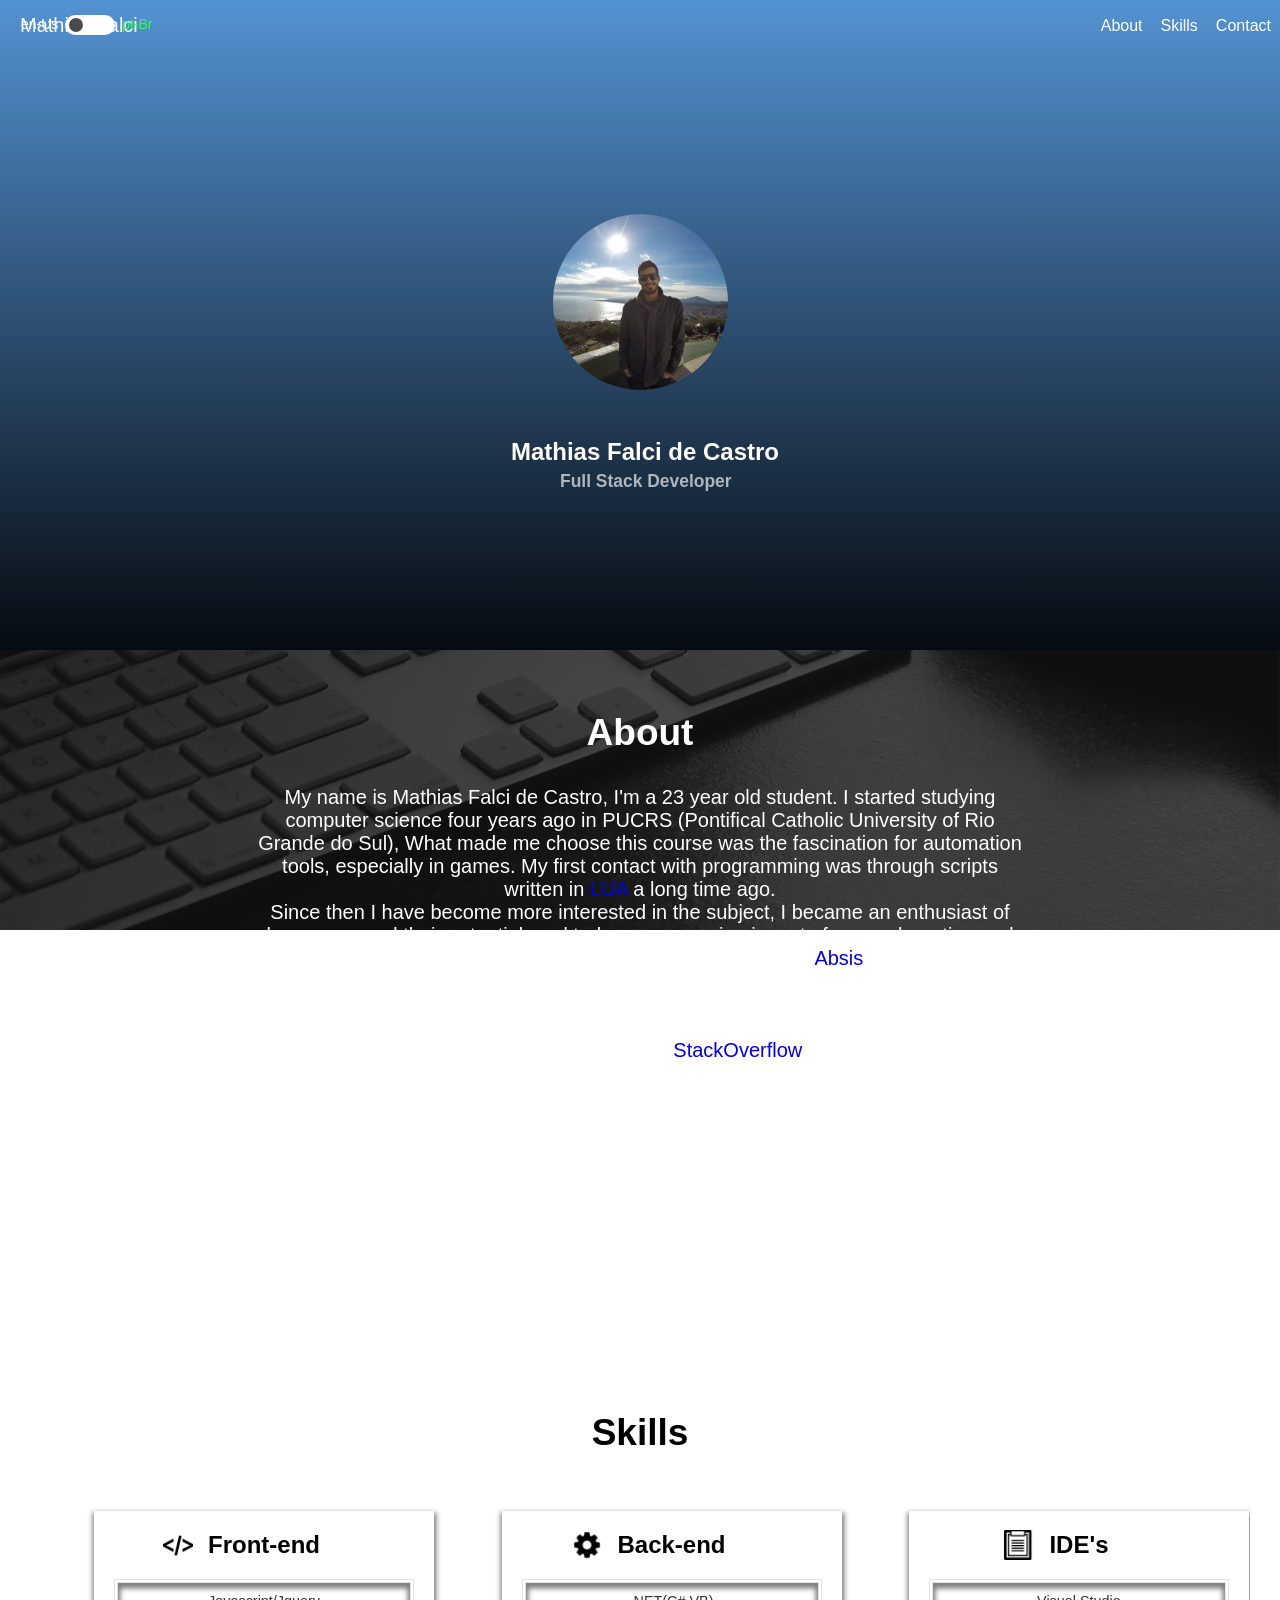
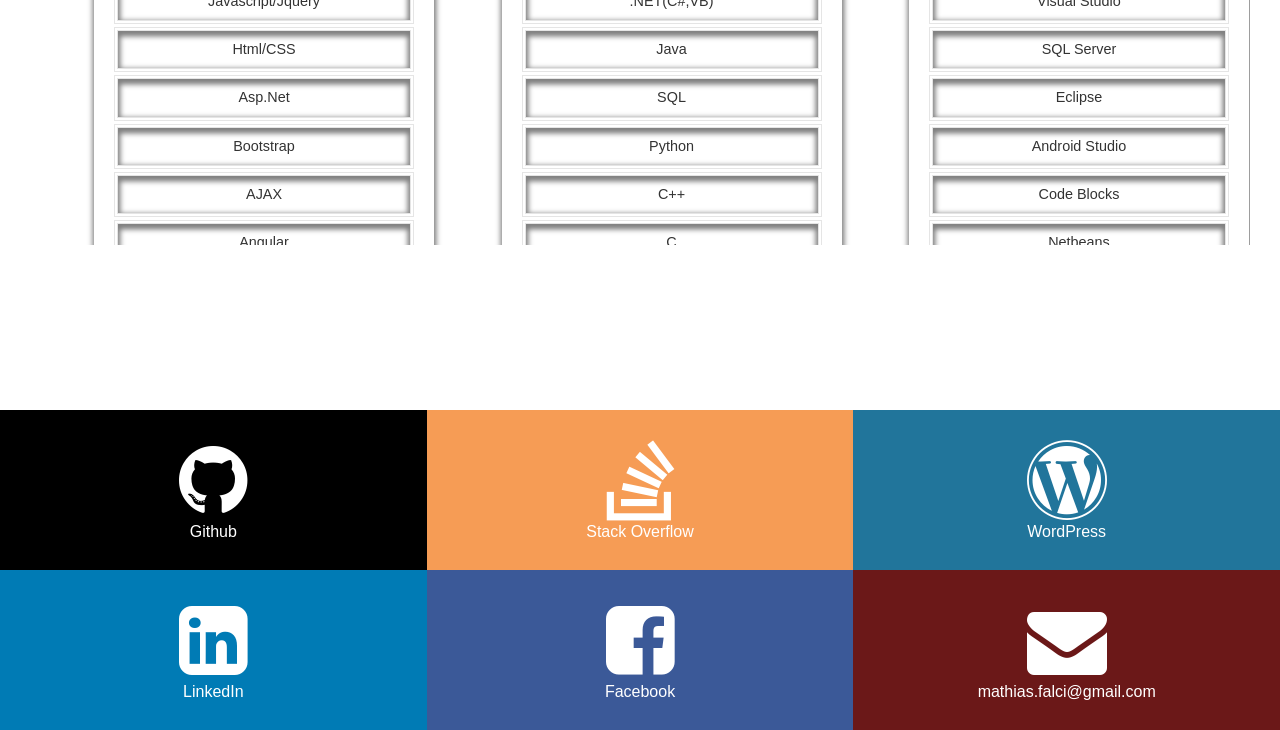
<file: index.html>
<!DOCTYPE html>
<html>
<head>
  <meta http-equiv="Content-Type" content="text/html; charset=UTF-8">

  <!--Scripts -->
  <script type="text/javascript" src="js/jquery-2.1.1.min.js"></script>
  <script type="text/javascript" src="js/typed.js"></script>
  <script type="text/javascript" src="js/mainPage.js"></script>
  <script type="text/javascript" src="js/skillsCards.js"></script>
  

  

  <!--End Scripts -->
  
  
  <!--Styles -->
  <link rel="stylesheet" type="text/css" href="css/mainPage.css">
  <link rel="stylesheet" type="text/css" href="css/loading-hourglass.css">
  <!--<link rel="stylesheet" href="https://maxcdn.bootstrapcdn.com/font-awesome/4.4.0/css/font-awesome.min.css">-->
  <link rel="stylesheet" href="css/font-awesome.css">
  <!--End Styles-->
  
  
  
  <title>Mathias Falci</title>
  <meta name="description" content="Minha pagina pessoal">
  <meta name="author" content="Mathias">
  <link rel="shortcut icon" type="image/png" href="img/icons/html.png"/>

	
</head>
<div class="loadingHourGlass">
    <div class="up">
        <div class="innera"></div>
    </div>
    <div class="down">
        <div class="innerb"></div>
    </div>
</div>
<body>
<div id="page">

<div class="vertical-menu">
  <ul class="vertical-links">
    <li class="vertical-link"><a href="#"><span class="spanSobre"></span></a></li>
    <li class="vertical-link"><a href="#"><span class="spanSkills"></span></a></li>
    <li class="vertical-link"><a href="#"><span class="spanContato"></span></a></li>
  </ul>
</div>
<div class="shadow"></div>
<header>
  <a href="#welcome" class="brand">
    Mathias Falci
  </a>
  
  <div class="menuMobile" onclick="toggleMenuMobile(this)">
  <div class="bar1"></div>
  <div class="bar2"></div>
  <div class="bar3"></div>
  </div>
  
  <div class="switch white switchPosition">
			<input type="radio" name="switch" id="switch-off">
			<input type="radio" name="switch" id="switch-on" checked>

			<label id="ptBR" for="switch-off" style="font-family: arial,sans-serif;">pt-Br</label>
			<label id="enUS" for="switch-on" style="font-family: arial,sans-serif;">en-Us</label>

			<span id="circleToggle" class="toggle"></span>

</div>

  <ul class="links">
     <li class="link"><a href="#about"><span class="spanSobre"></span></a></li>
     <li class="link"><a href="#skills"><span class="spanSkills"></span></a></li>
     <li class="link"><a href="#contact"><span class="spanContato"></span></a></li>
  </ul>
  
  <div id="mobileMenu" >
  <ul class="mobileLinks">
     <li class="link" style="text-align:center; margin-bottom: 20px;"><a href="#about"><span class="spanSobre linkMobile"></span></a></li>
     <li class="link" style="text-align:center; margin-bottom: 20px;"><a href="#skills"><span class="spanSkills linkMobile"></span></a></li>
     <li class="link" style="text-align:center; margin-bottom: 20px;"><a href="#contact"><span class="spanContato linkMobile"></span></a></li>
  </ul>
  </div>
  
  
</header>

<section id="welcome" class="parallax container">
  <div class="parallax-inner">
     <img src="img/perfil.jpg" class="profile" />
	
	
	
	
	<!--<div class="outer" style="display:block;">
  <div class="hovereffect">
    <img src="img/perfil.jpg" alt="">
    <div class="overlay" >
      <h2></h2>
      <div class="rotate">
        <p class="group1">
          <a href="#">
            <i class="fa fa-linkedin"></i>
          </a>
          <a href="#">
            <i class="fa fa-github"></i>
          </a>
        </p>
        <hr>
        <hr>
        <p class="group2">
          <a href="#">
            <i class="fa fa-instagram"></i>
          </a>
          <a href="#">
            <i class="fa fa-stack-overflow"></i>
          </a>
        </p>
      </div>
    </div>
  </div>
</div> -->
	
	
	
	
    <!-- <h1><span class="prog-language">console.log</span><span class="prog-language2">(</span><span style="font-size:18px;">"</span><span id="spanOla"></span><span style="font-size:18px;">"</span><span class="prog-language2">)</span><span style="font-size:18px;">;</span><br /><span class="prog-language">console.log</span><span class="prog-language2">(</span><span style="font-size:18px;">"</span><span class="welcomeMsgs"></span><span style="font-size:18px;">"</span><span class="prog-language2">)</span><span style="font-size:18px;">;</span></h1> -->
	<h2><span id="spanName">Mathias Falci de Castro</span></h2>
	<h3 style="font-size: 1.09em;"><span id="spanFSD"><!--<hr style="position: absolute; width: 35px; margin-left: -47px;">-->Full Stack Developer<!--<hr style="position: absolute; width: 35px;  top: 0px; margin-left: 180px;">--></span></h3>
  </div>
</section>
<section id="about">
<div class="parallaxDeveloper">

</div>

<div class="aboutMe">
<h1><span class="spanSobre"></span></h1>
<div class="textAboutMe">
<span id="spanDescription"></span><br>
<span class="welcomeMsgs"></span>
</div>
</div>

  
</section>

<section id="skills">
  <h1><span class="spanSkills"></span></h1>

<div class="allSkills">
  <div id="firstDivSkills" class="skills">
	<div class="header">
		<h2><img src="img/icons/html.png" class="skillIcon" />Front-end</h2>
	</div>
	<div data-label="Javascript/Jquery" data-level="80" class="chart"><span></span><p></p></div>
	<div data-label="Html/CSS" data-level="80" class="chart"><span></span><p></p></div>
	<div data-label="Asp.Net" data-level="70" class="chart"><span></span><p></p></div>
	<div data-label="Bootstrap" data-level="70" class="chart"><span></span><p></p></div>
	<div data-label="AJAX" data-level="65" class="chart"><span></span><p></p></div>
	<div data-label="Angular" data-level="40" class="chart"><span></span><p></p></div>
</div>

<div id="secondDivSkills" class="skills">
	<div class="header">
		<h2><img src="img/icons/gear.png" class="skillIcon" />Back-end</h2>
	</div>
	<div data-label=".NET(C#,VB)" data-level="80" class="chart"><span></span><p></p></div>
	<div data-label="Java" data-level="60" class="chart"><span></span><p></p></div>
	<div data-label="SQL" data-level="60" class="chart"><span></span><p></p></div>
	<div data-label="Python" data-level="50" class="chart"><span></span><p></p></div>
	<div data-label="C++" data-level="45" class="chart"><span></span><p></p></div>
	<div data-label="C" data-level="30" class="chart"><span></span><p></p></div>
</div>

<div id="thirdDivSkills" class="skills">
	<div class="header">
		<h2><img src="img/icons/notepad.png" class="skillIcon" />IDE's</h2>
	</div>
	<div data-label="Visual Studio" data-level="90" class="chart"><span></span><p></p></div>
	<div data-label="SQL Server" data-level="80" class="chart"><span></span><p></p></div>
	<div data-label="Eclipse" data-level="70" class="chart"><span></span><p></p></div>
	<div data-label="Android Studio" data-level="70" class="chart"><span></span><p></p></div>
	<div data-label="Code Blocks" data-level="70" class="chart"><span></span><p></p></div>
	<div data-label="Netbeans" data-level="60" class="chart"><span></span><p></p></div>
	<!-- <div data-label="Sublime" data-level="67" class="chart"><span></span><p></p></div> -->
	<!-- <div data-label="Notepad++" data-level="66" class="chart"><span></span><p></p></div> -->
</div>

</div>
</section>
<section id="contact">
<div class="rowContact">

<div class="divSocial contact-github " onclick="window.open('https://github.com/mathiasfc', '_blank');">
	<!--<a target="_blank" href="https://github.com/mathiasfc">-->
        <i class="fa fa-github iconSocial" style="font-size:5em;"></i>
		<p class="nameSocial">Github</p>
    <!--</a>-->
</div>

<div class="divSocial contact-stack " onclick="window.open('https://pt.stackoverflow.com/users/67721/mathias', '_blank');">
	<!--<a target="_blank" href="https://pt.stackoverflow.com/users/67721/mathias">-->
        <i class="fa fa-stack-overflow iconSocial" style="font-size:5em;"></i>
		<p class="nameSocial">Stack Overflow</p>
    <!--</a>-->
</div>

<div class="divSocial contact-wordpress " onclick="window.open('https://mathiasfalci.wordpress.com/', '_blank');">
	<!--<a target="_blank" href="https://mathiasfalci.wordpress.com/">-->
        <i class="fa fa-wordpress iconSocial" style="font-size:5em;"></i>
		<p class="nameSocial">WordPress</p>
    <!--</a>-->
</div>


</div>
<div class="rowContact">
<div class="divSocial contact-linkedin  " onclick="window.open('https://br.linkedin.com/in/mathias-falci-de-castro-9b6778a0', '_blank');">
	<!--<a target="_blank" href="https://br.linkedin.com/in/mathias-falci-de-castro-9b6778a0">-->
        <i class="fa fa-linkedin-square iconSocial" style="font-size:5em;"></i>
		<p class="nameSocial">LinkedIn</p>
    <!--</a>-->
</div>

<div class="divSocial contact-facebook " onclick="window.open('https://www.facebook.com/mathiasfalci', '_blank');">
	<!--<a target="_blank" href="https://www.facebook.com/mathiasfalci">-->
        <i class="fa fa-facebook-square iconSocial" style="font-size:5em; "></i>
		<p class="nameSocial">Facebook</p>
    <!--</a>-->
</div>
	
<div class="divSocial contact-email ">
	<!--<a target="_blank" href="#">-->
        <i class="fa fa-envelope iconSocial" style="font-size:5em;"></i>
		<p class="nameSocial">mathias.falci@gmail.com</p>
    <!--</a>-->
</div>
</div>
</section></div>
<input type="hidden" id="hdLanguage" value="pt-Br">
</body>
</html>
</file>
<file: css/mainPage.css>
body {
  margin: 0;
  padding-top: 650px;
}

div.vertical-menu {
  z-index: 999999999999;
  position: fixed;
  left: 0;
  top: 0;
  bottom: 0;
  width: 85%;
  background-color: #ededed;
  display: none;
}

div.vertical-menu > .menu-close-cont {
  height: 16.6%;
  width: 100%;
}

div.vertical-menu > .menu-close-cont > .menu-close {
  margin-left: 22px;
  margin-top: 22px;
}

div.vertical-menu > .vertical-links {
      font-family: arial,sans-serif;
  height: 83.4%;
}

div.vertical-menu > .vertical-links > .vertical-link {
  height: 16.6%;
  position: relative;
  margin-left: 25px;
}

div.vertical-menu > .vertical-links > .vertical-link > a {
  text-decoration: none;
  color: #000;
  position: absolute;
  top: 50%;
  -webkit-transform: translateY(-50%);
          transform: translateY(-50%);
  font-size: 37px;
}

div.shadow {
  position: fixed;
  left: 0;
  top: 0;
  bottom: 0;
  right: 0;
  background-color: rgba(0, 0, 0, 0.6);
  z-index: 999999999;
  display: none;
}

h1 {
  font-size: 37px;
  line-height: 1.2;
}

.prog-language{
	font-size:18px;
	color:#8fb0eb;
	    font-family: Consolas,Menlo,Monaco,Lucida Console,Liberation Mono,DejaVu Sans Mono,Bitstream Vera Sans Mono,Courier New,monospace,sans-serif;
}

.prog-language2{
	font-size:18px;
	color:purple;
	    font-family: Consolas,Menlo,Monaco,Lucida Console,Liberation Mono,DejaVu Sans Mono,Bitstream Vera Sans Mono,Courier New,monospace,sans-serif;
}

.container-fluid {
  margin-right: 5%;
  margin-left: 5%;
}

.container {
  margin-right: auto;
  margin-left: auto;
  width: 100%;
}

header {
  position: fixed;
  left: 0;
  top: 0;
  width: 100%;
  height: 50px;
  z-index: 99999999;
}

#page{
	overflow:hidden;
}

header > a {
  text-decoration: none;
  color: #fff;
  line-height: 50px;
      font-family: arial,sans-serif;
}


header > .links {
  float: right;
  list-style:none;
}

header > .links > .link {
  float: left;
      margin-top: -15px;
}

header > .links > .link > a {
  text-decoration: none;
  color: #fff;
  line-height: 50px;
  /*font-family: "uni_sansheavy_caps", sans-serif;*/
  font-family: arial,sans-serif;
  padding-left: 9px;
  padding-right: 9px;
}

.active {
  background-color: #3b985e;
}

header > a.brand {
  font-size: 20px;
  padding-bottom: 15px;
  margin-left: 15px;
  position:fixed;
  -webkit-transition: all 0.35s;
  display:none;
}

header > .menu-icon {
  height: 30px;
  position: absolute;
  top: 50%;
  -webkit-transform: translateY(-50%);
          transform: translateY(-50%);
  fill: #fff;
  display: none;
  margin-left: 10px;
  cursor: pointer;
}

section {
      font-family: arial,sans-serif;
  color: #000;
}

section#about {
  /*padding: 50px;*/
}

section#about > h1 {
  text-align: center;
  font-size: 42px;
}

section#about > p {
  max-width: 450px;
  margin: 25px auto;
  font-size: 17px;
  line-height: 1.3;
}

section#about > p > a {
  color: #000;
}

section#about > p > a:hover {
  color: #7f8c8d;
}

.border {
  height: 6px;
  background-color: #000;
  width: 70px;
  margin: 8px auto;
}

section#skills {
  padding: 30px;
  height:auto;
  min-height: 600px;
}

section#skills > h1 {
  text-align: center;
  font-size: 37px;
}

section#skills > .skills-cont {
  -webkit-column-count: 3;
     -moz-column-count: 3;
          column-count: 3;
  -webkit-column-width: 350px;
     -moz-column-width: 350px;
          column-width: 350px;
  -webkit-column-fill: auto;
     -moz-column-fill: auto;
          column-fill: auto;
  margin-top: 25px;
}

.welcomeMsgs{
	/*font-size:25px;*/
}

section#skills > .skills-cont > .skill {
  border: 6px solid #000;
  min-height: 250px;
  padding: 25px;
  margin-bottom: 15px;
}

section#skills > .skills-cont > .skill > .skills-list {
  height: 50%;
  margin-top: 10px;
}

section#skills > .skills-cont > .skill > .skills-list > .skill-item {
  padding: 3px 7.5px;
  margin: 3px 7px 3px 0;
  border-radius: 4px;
  background-color: #000;
  color: #fff;
  float: left;
}

section#welcome {
  position: absolute;
  overflow: hidden;
  left: 0;
  top: 0;
  right: 0;
  height: 700px;
}

section#welcome > * {
  color: #FFFFFF;
}

section#welcome > .parallax > .parallax-inner {
  text-align: center;
}

section#welcome:after {
  content: "";
  position: absolute;
  left: 0;
  top: 0;
  bottom: 0;
  right: 0;
  opacity: 1;
  background: -webkit-linear-gradient(#5392d2 0%, #000000 80%);
  background: linear-gradient(#5392d2 0%, #000000 100%);
  /*background-image: url(../img/code1.jpg);
  background-size:100%;*/
  
}

.parallax {
  display: table;
  width: 100%;
  background-size: cover;
  background-repeat: no-repeat;
  background-attachment: fixed;
  background-position: center top;
  height: 100%;
}

.parallax > .parallax-inner {
  position: relative;
  z-index: 9999;
  text-align: center;
  vertical-align: middle;
  display: table-cell;
}

blockquote.parallax {
  height: 100px;
  width: calc(100% - 60px);
  padding: 30px;
  background-image: url(http://www.playbyplay.io/wp-content/uploads/2015/11/IMG_3016-1024x682.jpg);
  background-position: center top;
  margin-bottom: 20px;
}

blockquote > * {
  color: #000;
  text-align: left;
      font-family: arial,sans-serif;
}

blockquote > .parallax-inner > h1 {
  font-size: 35px;
}

blockquote > .quote-inner {
  background-color: #fff;
}

.profile {
  width: 175px;
  margin-bottom: 25px;
  border-radius: 50%;
}

.typed-cursor {
  opacity: 1;
  font-size:24px;
  -webkit-animation: blink 0.7s infinite;
          animation: blink 0.7s infinite;
}

@-webkit-keyframes blink {
  0% {
    opacity: 1;
  }
  50% {
    opacity: 0;
  }
  100% {
    opacity: 1;
  }
}

@keyframes blink {
  0% {
    opacity: 1;
  }
  50% {
    opacity: 0;
  }
  100% {
    opacity: 1;
  }
}
section#work > h1 {
  text-align: center;
  font-size: 42px;
}

section#work > .works-cont {
  -webkit-column-count: 4;
     -moz-column-count: 4;
          column-count: 4;
  -webkit-column-width: 250px;
     -moz-column-width: 250px;
          column-width: 250px;
  -webkit-column-fill: auto;
     -moz-column-fill: auto;
          column-fill: auto;
  margin-top: 25px;
}

section#work > .works-cont > .work {
  border: 6px solid #000;
  min-height: 250px;
  margin-bottom: 15px;
}

section#work > .works-cont > .work > .no-image {
  padding: 25px;
}

section#work > .works-cont > .work > .skills {
  height: 50%;
  margin-top: 10px;
}

section#work > .works-cont > .work > .skills > .work-skill {
  padding: 3px 7.5px;
  margin: 3px 7px 3px 0;
  border-radius: 4px;
  background-color: #000;
  color: #fff;
  float: left;
}

section#work > .works-cont > .work > .thumb {
  width: 100%;
}

@media (max-width: 800px) {
  section#skills > .skills-cont {
    -webkit-columns: 0;
       -moz-columns: 0;
            columns: 0;
  }
}
@media (max-width: 768px) {
  section#welcome {
    height: 600px;
  }

  section#skills > .skills-cont > .skill {
    height: 430px;
  }

  body {
    padding-top: 600px;
  }

  .links, .brand {
    display: none;
  }
}







/*HERE*/

.bg {
  position: absolute;
  width: 100%;
  filter: blur(35px) grayscale(10%);
  -webkit-filter: blur(25px) grayscale(25%);
  transform: scale(1.4);
}

a {
  text-decoration: none;
}

.outer {
  /* padding-top: 100px; */
  display: block;
  margin: auto;
  width: 292px;
  height: 195px;
  font-family: sans-serif;
  letter-spacing: 3px;
}

.hovereffect {
  width: 100%;
  height: 100%;
  float: left;
  overflow: hidden;
  position: relative;
  text-align: center;
  cursor: default;
  box-shadow: 0px 0px 20px -5px #000;
  /* border-radius:50%; */
  
}

.hovereffect .overlay {
  width: 100%;
  height: 100%;
  position: absolute;
  overflow: hidden;
  top: 0;
  left: 0;
}

.hovereffect img {
  display: block;
  position: relative;
  -webkit-transform: scale(1.);
  -ms-transform: scale(1.1);
  transform: scale(1.1);
  -webkit-transition: all 0.35s;
  transition: all 0.35s;
  width:100%;
}

.hovereffect:hover img {
  -webkit-transform: scale(1);
  -ms-transform: scale(1);
  transform: scale(1);
  filter: url('data:image/svg+xml;charset=utf-8,<svg xmlns="http://www.w3.org/2000/svg"><filter id="filter"><feComponentTransfer color-interpolation-filters="sRGB"><feFuncR type="linear" slope="0.7" /><feFuncG type="linear" slope="0.7" /><feFuncB type="linear" slope="0.7" /></feComponentTransfer></filter></svg>#filter');
  filter: brightness(0.7);
  -webkit-filter: brightness(0.7);
}

.hovereffect h2 {
  text-transform: uppercase;
  color: #fff;
  text-align: center;
  font-size: 17px;
  padding: 10px;
  width: 100%;
  font-weight: 100;
}

.hovereffect:hover h2 {
  opacity: 0;
  filter: alpha(opacity=0);
  -webkit-transform: translate3d(-50%, -50%, 0) scale3d(0.8, 0.8, 1);
  transform: translate3d(-50%, -50%, 0) scale3d(0.8, 0.8, 1);
}

.hovereffect a.info {
  display: inline-block;
  text-decoration: none;
  padding: 7px 14px;
  text-transform: uppercase;
  color: #fff;
  border: 1px solid #fff;
  margin: 50px 0 0 0;
  background-color: transparent;
}

.hovereffect a.info:hover {
  box-shadow: 0 0 5px #fff;
}

.hovereffect .rotate {
  -webkit-transform: rotate(-45deg);
  -ms-transform: rotate(-45deg);
  transform: rotate(-45deg);
  width: 100%;
  height: 100%;
  position: absolute;
}

.hovereffect hr {
  width: 50%;
  opacity: 0;
  filter: alpha(opacity=0);
}

.hovereffect hr:nth-child(2) {
  -webkit-transform: translate3d(-50%, -50%, 0) rotate(0deg) scale3d(0, 0, 1);
  transform: translate3d(-50%, -50%, 0) rotate(0deg) scale3d(0, 0, 1);
}

.hovereffect hr:nth-child(3) {
  -webkit-transform: translate3d(-50%, -50%, 0) rotate(90deg) scale3d(0, 0, 1);
  transform: translate3d(-50%, -50%, 0) rotate(90deg) scale3d(0, 0, 1);
}

.hovereffect h2,
.hovereffect hr {
  position: absolute;
  top: 50%;
  left: 50%;
  -webkit-transition: opacity 0.35s, -webkit-transform 0.35s;
  transition: opacity 0.35s, transform 0.35s;
  -webkit-transform: translate3d(-50%, -50%, 0);
  transform: translate3d(-50%, -50%, 0);
  -webkit-transform-origin: 50%;
  -ms-transform-origin: 50%;
  transform-origin: 50%;
  background-color: transparent;
  margin: 0px;
}

.group1,
.group2 {
  left: 50%;
  position: absolute;
  -webkit-transition: opacity 0.35s, -webkit-transform 0.35s;
  transition: opacity 0.35s, transform 0.35s;
  -webkit-transform: translate3d(-50%, -50%, 0);
  transform: translate3d(-50%, -50%, 0);
  -webkit-transform-origin: 50%;
  -ms-transform-origin: 50%;
  transform-origin: 50%;
  background-color: transparent;
  margin: 0px;
  padding: 0px;
}

.group1 {
  top: 40%;
}

.group2 {
  top: 62%;
}

.hovereffect p {
  width: 30%;
  text-transform: none;
  font-size: 15px;
  line-height: 2;
}

.hovereffect p a {
  color: #fff;
}

.hovereffect p a:hover,
.hovereffect p a:focus {
  opacity: 0.6;
  filter: alpha(opacity=60);
}

.hovereffect a i {
  opacity: 0;
  filter: alpha(opacity=0);
  -webkit-transition: opacity 0.35s, -webkit-transform 0.35s;
  transition: opacity 0.35s, transform 0.35s;
  padding: 10px;
  font-size: 20px;
}

.group1 a:first-child i {
  -webkit-transform: translate3d(-60px, -60px, 0) rotate(45deg) scale(2);
  transform: translate3d(-60px, -60px, 0) rotate(45deg) scale(2);
}

.group1 a:nth-child(2) i {
  -webkit-transform: translate3d(60px, -60px, 0) rotate(45deg) scale(2);
  transform: translate3d(60px, -60px, 0) rotate(45deg) scale(2);
}

.group2 a:first-child i {
  -webkit-transform: translate3d(-60px, 60px, 0) rotate(45deg) scale(2);
  transform: translate3d(-60px, 60px, 0) rotate(45deg) scale(2);
}

.group2 a:nth-child(2) i {
  -webkit-transform: translate3d(60px, 60px, 0) rotate(45deg) scale(2);
  transform: translate3d(60px, 60px, 0) rotate(45deg) scale(2);
}

.hovereffect:hover hr:nth-child(2) {
  opacity: 1;
  filter: alpha(opacity=100);
  -webkit-transform: translate3d(-50%, -50%, 0) rotate(0deg) scale3d(1, 1, 1);
  transform: translate3d(-50%, -50%, 0) rotate(0deg) scale3d(1, 1, 1);
}

.hovereffect:hover hr:nth-child(3) {
  opacity: 1;
  filter: alpha(opacity=100);
  -webkit-transform: translate3d(-50%, -50%, 0) rotate(90deg) scale3d(1, 1, 1);
  transform: translate3d(-50%, -50%, 0) rotate(90deg) scale3d(1, 1, 1);
}

.hovereffect:hover .group1 i:empty,
.hovereffect:hover .group2 i:empty {
  -webkit-transform: translate3d(0, 0, 0);
  transform: translate3d(0, 0, 0) rotate(45deg) scale(1);
  opacity: 1;
  filter: alpha(opacity=100);
}



/*SKILLS CARDS*/

	#firstDivSkills{
		    margin-left: 0px !important;
	}
	
	.skills{
		    margin-left: 45px;
		width:300px;
		padding:20px;
		background:#fff;
		box-shadow: 0 3px 5px 2.5px rgba(0, 0, 0, 0.5);
		-moz-box-shadow: 0 3px 5px 2.5px rgba(0, 0, 0, 0.5);
		-webkit-box-shadow: 0 3px 5px 2.5px rgba(0, 0, 0, 0.5);
		    display: inline-block;
	}
	
	.skills h2{
		text-align:center;
		width:100%;
		margin: 0 0 20px 0;
	}	
	
	.skills .chart{
		position:relative;
		display: block;
		padding: 10px;
		margin: 0 0 3px 0;
		text-align: center;
		position: relative;
		border: 4px double rgba(0,0,0,0.1);
		background:rgba(255,255,255,0.5);
	}
		
	.skills .chart:after{
		content: "";
		position:absolute;
		left:0;
		right:0;
		top:0;
		bottom:0;
		box-shadow: inset 0 3px 5px 2.5px rgba(0, 0, 0, 0.5);
		-moz-box-shadow: inset 0 3px 5px 2.5px rgba(0, 0, 0, 0.5);
		-webkit-box-shadow: inset 0 3px 5px 2.5px rgba(0, 0, 0, 0.5);
	}
	
	.skills .chart span{
		position: absolute;
		left: 0;
		top:0;
		background: url("http://www.kriesi.at/themes/flashlight/wp-content/themes/flashlight/images/patterns/light-diagonal-wide-left-to-right.png") repeat rgb(81, 142, 204);
		z-index:0;
		height:100%;
		width:0px;
		-webkit-transition: all ease-in-out 1s;
		-moz-transition: all ease-in-out 1s;
		-ms-transition: all ease-in-out 1s;
		-o-transition: all ease-in-out 1s;
		transition: all ease-in-out 1s;
	}

	.skills .chart p{
		position: relative;
		z-index: 100;
		margin: 0;
		color:#333;
		font-size: 0.9em;
		line-height:1.2em;
	}
	
	.skillIcon{
		height: 30px;
    position: absolute;
    margin-top: -1px;
    margin-left: -45px;
	}

	
	
	@media (max-width: 1292px) {
		
		#firstDivSkills {
			margin-left: 63px !important;
		}
		
		#secondDivSkills {
			margin-left: 63px;
			margin-top: 25px;
		}
		
		#thirdDivSkills {
			margin-left: 63px;
			margin-top: 25px;
		}
	}
	
	@media (max-width: 830px) {
		
		
		#firstDivSkills {
			margin-left: 0px !important;
		}
		
		#secondDivSkills {
			margin-left: 0px;
			margin-top: 25px;
		}
		
		#thirdDivSkills {
			margin-left: 0px;
			margin-top: 25px;
		}
		
		.skills{
			margin-left:0px;
		}
	}
	
	
	.allSkills{
		display:none;
		    text-align: center;
	}
	
	#contact{
		width:100%;
		height:auto;
	}
	
	.divSocial{
		width:34%;
		height:160px;
		text-align: center;
    cursor: pointer;
	}
	
	.rowContact{
		display:flex;
	}
	
	@media (max-width: 768px){
		.rowContact{
			display:block;
		}
		
		.divSocial{
			width: 100%;
		}
	}
	
	.contact-facebook { background-color: #3b5998; }
	.contact-wordpress { background-color: #21759b; }
	.contact-linkedin { background-color: #007bb5; }
	.contact-github { background-color: #000; }
	.contact-stack { background-color: #f69c55; }
	.contact-email { background-color: #6b1818; }
	
	.iconSocial{
		color:white;
		    margin-top: 30px;
	}
	
	.nameSocial{
		color: white;
    margin-top: 3px;
    font-size: 16px;
	}
	
	.parallaxDeveloper{
		/* The image used */
    background-image: url("../img/developer.jpg");

    /* Set a specific height */
    height: 700px; 
	    margin-left: -50px;
    width: 112%;
    /* Create the parallax scrolling effect */
    background-attachment: fixed;
    background-position: center;
    background-repeat: no-repeat;
    background-size: cover;
	opacity:1;
	filter: brightness(30%);
	-webkit-filter: brightness(30%);
	-moz-filter: brightness(30%);
	-o-filter: brightness(30%);
	-ms-filter: brightness(30%);
	}
	
	.aboutMe{
		color:white;
		margin-top:-670px;
		position:absolute;
		width: 100%;
		text-align: center;
		word-wrap:break-word;
		display:block;
		font-size: 20px; 
	}
	
	.textAboutMe{
		padding-left: 20%;
		padding-right: 20%;
		min-height:556px;
		    min-width: 300px;
	}
	
	@media (max-width: 830px){
		.aboutMe{
			font-size: 16px; 
		}
	}
	
	
	.switch {
	background: #fff;
    border-radius: 32px;
    display: block;
    height: 20px;
    position: relative;
    width: 50px;
}

.switch label {
	color: #fff;
	font-size: 14px;
	font-weight: 300;
	line-height: 19px;
	/*text-transform: uppercase;*/
	-webkit-transition: color .2s ease;
	-moz-transition: color .2s ease;
	-ms-transition: color .2s ease;
	-o-transition: color .2s ease;
	transition: color .2s ease;
	width: 100px;
}

.switch label:nth-of-type(1) {
	left: -25%;
	position: absolute;
	text-align: right;
}

.switch label:nth-of-type(2) {
	position: absolute;
    right: -12%;
	text-align: left;
}

.switch input {
	/*height: 64px;*/
	height: 18px;
	left: 0;
	opacity: 0;
	position: absolute;
	top: 0;
	width: 50px;
    margin-left: 1px;
	z-index: 2;
	cursor: pointer;
}

.switch input:checked~label:nth-of-type(1) { color: #fff; }
.switch input:checked~label:nth-of-type(2) { color: #31ff4c; }

.switch input~:checked~label:nth-of-type(1) { color: #31ff4c; }
.switch input~:checked~label:nth-of-type(2) { color: #fff; }

.switch input:checked~.toggle {
	left: 4px;
}

.switch input~:checked~.toggle {
	left: 32px;
}

.switch input:checked {
	z-index: 0;
}

.toggle {
	background: #4a4a4a;
	border-radius: 50%;
	height: 14px;
	left: 0;
	position: absolute;
	top: 2.8px;
	-webkit-transition: left .2s ease;
	-moz-transition: left .2s ease;
	-ms-transition: left .2s ease;
	-o-transition: left .2s ease;
	transition: left .2s ease;
	width: 14px;
	z-index: 1;
}

.switchPosition{
	margin-left: 65px;
    margin-top: 15px;
    position: absolute;
	-webkit-transition: all 0.55s;
	display:none;
}

.full{
	height:100%;
	width:100%;
}

#spanFSD{
	    position: absolute;
    margin-left: -80px;
    color: rgba(255, 255, 255, 0.65);
    margin-top: -15px;
}

#spanName{
   margin-left: 10px;
}

.toHeader{
	    left: 145px;
    margin-top: -66px;
    font-size: 19px;
    position: fixed;
}


.menuMobile {
    cursor: pointer;
    margin-left: 10px;
    position: absolute;
    margin-top: 5px;
}

.bar1, .bar2, .bar3 {
    width: 35px;
    height: 5px;
    background-color: white;
    margin: 6px 0;
    transition: 0.4s;
}

/* Rotate first bar */
.change .bar1 {
    -webkit-transform: rotate(-45deg) translate(-9px, 6px) ;
    transform: rotate(-45deg) translate(-9px, 6px) ;
}

/* Fade out the second bar */
.change .bar2 {
    opacity: 0;
}

/* Rotate last bar */
.change .bar3 {
    -webkit-transform: rotate(45deg) translate(-8px, -8px) ;
    transform: rotate(45deg) translate(-8px, -8px) ;
}

@media (min-width: 768px) {
  .menuMobile {display: none;}
}

@media (max-width: 768px) {
  .menuMobile {display: block;}
  /*TODO HERE*/
}

#mobileMenu{
	position: absolute;
    background: black;
    top: 50px;
        height: 100vh;
    opacity: 0.9;
    width: 30%;
    padding: 10px;
	display:none;
}

.mobileLinks{
	list-style-type: none;
	padding-left: 0px;
	height: auto;
}

.linkMobile{
	font-size: 20px;
    color: white;
	cursor: pointer;
}
</file>
<file: css/loading-hourglass.css>
.loadingHourGlass{
    position:relative;
    margin:180px auto;
    width:80px;
    height:80px;
    background:#ecf0f1;
    border:solid 5px #2c3e50;
    border-radius:100%;
    overflow:hidden;
    animation: rotates 2s infinite linear;
    -webkit-animation: rotates 2s infinite linear;
	display:none;
}
.up{
    width: 30px;
    height: 40px;
    left:25px;
    overflow:hidden;
    background:#cef;
    position:absolute;
}
.up:before,.up:after{
    content:"";
    width:30px;height:30px;
    background:#ecf0f1;
    position:absolute;
    z-index:1;
}
.up:before{
    top:30px;
    left:-17px;
    transform:rotate(45deg);
    -webkit-transform:rotate(45deg);
}
.up:after{
    top:30px; left:17px;
    transform:rotate(45deg);
    -webkit-transform:rotate(45deg);
}
.innera{
    position:relative;
    top:15px;
    width:30px;height:30px;
    background:#4994e2;
    animation: mymove 2s infinite linear;
    -webkit-animation: mymove 2s infinite linear;
}
.down{
    width: 30px;
    height: 40px;
    left:25px;
    top:40px;
    overflow:hidden;
    background:#cef;
    position:absolute;
    z-index:1;
}
.down:before,.down:after{
    content:"";
    width:30px;
    height:40px;
    background:#ecf0f1;
    position:absolute;
    z-index:1;
}
.down:before{
    top:-25px;
    left:-17px;
    transform:rotate(45deg);
    -webkit-transform:rotate(45deg);
}
.down:after{
    top:-25px;
    left:24px;
    transform:rotate(45deg);
    -webkit-transform:rotate(45deg);
}
.innerb{
    position:relative;
    top:40px;
    width:30px;height:30px; background:#4994e2;
    animation: mymoveb 2s infinite linear;
    -webkit-animation: mymoveb 2s infinite linear;
}
@keyframes mymove{
    0%{top:15px;}
    100%{top:45px;}
}
@keyframes mymoveb{
    0%{top:40px;}
    90%{top:20px;}
    100%{top:-5px;}
}
@keyframes rotates{
    0%{transform:rotate(0deg);}
    80%{transform:rotate(0deg);}
    100%{transform:rotate(180deg);}
}
@-webkit-keyframes mymove{
    0%{top:15px;}
    100%{top:45px;}
}
@-webkit-keyframes mymoveb{
    0%{top:40px;}
    90%{top:20px;}
    100%{top:-5px;}
}
@-webkit-keyframes rotates{
    0%{-webkit-transform:rotate(0deg);}
    80%{-webkit-transform:rotate(0deg);}
    100%{-webkit-transform:rotate(180deg);}
}
</file>
